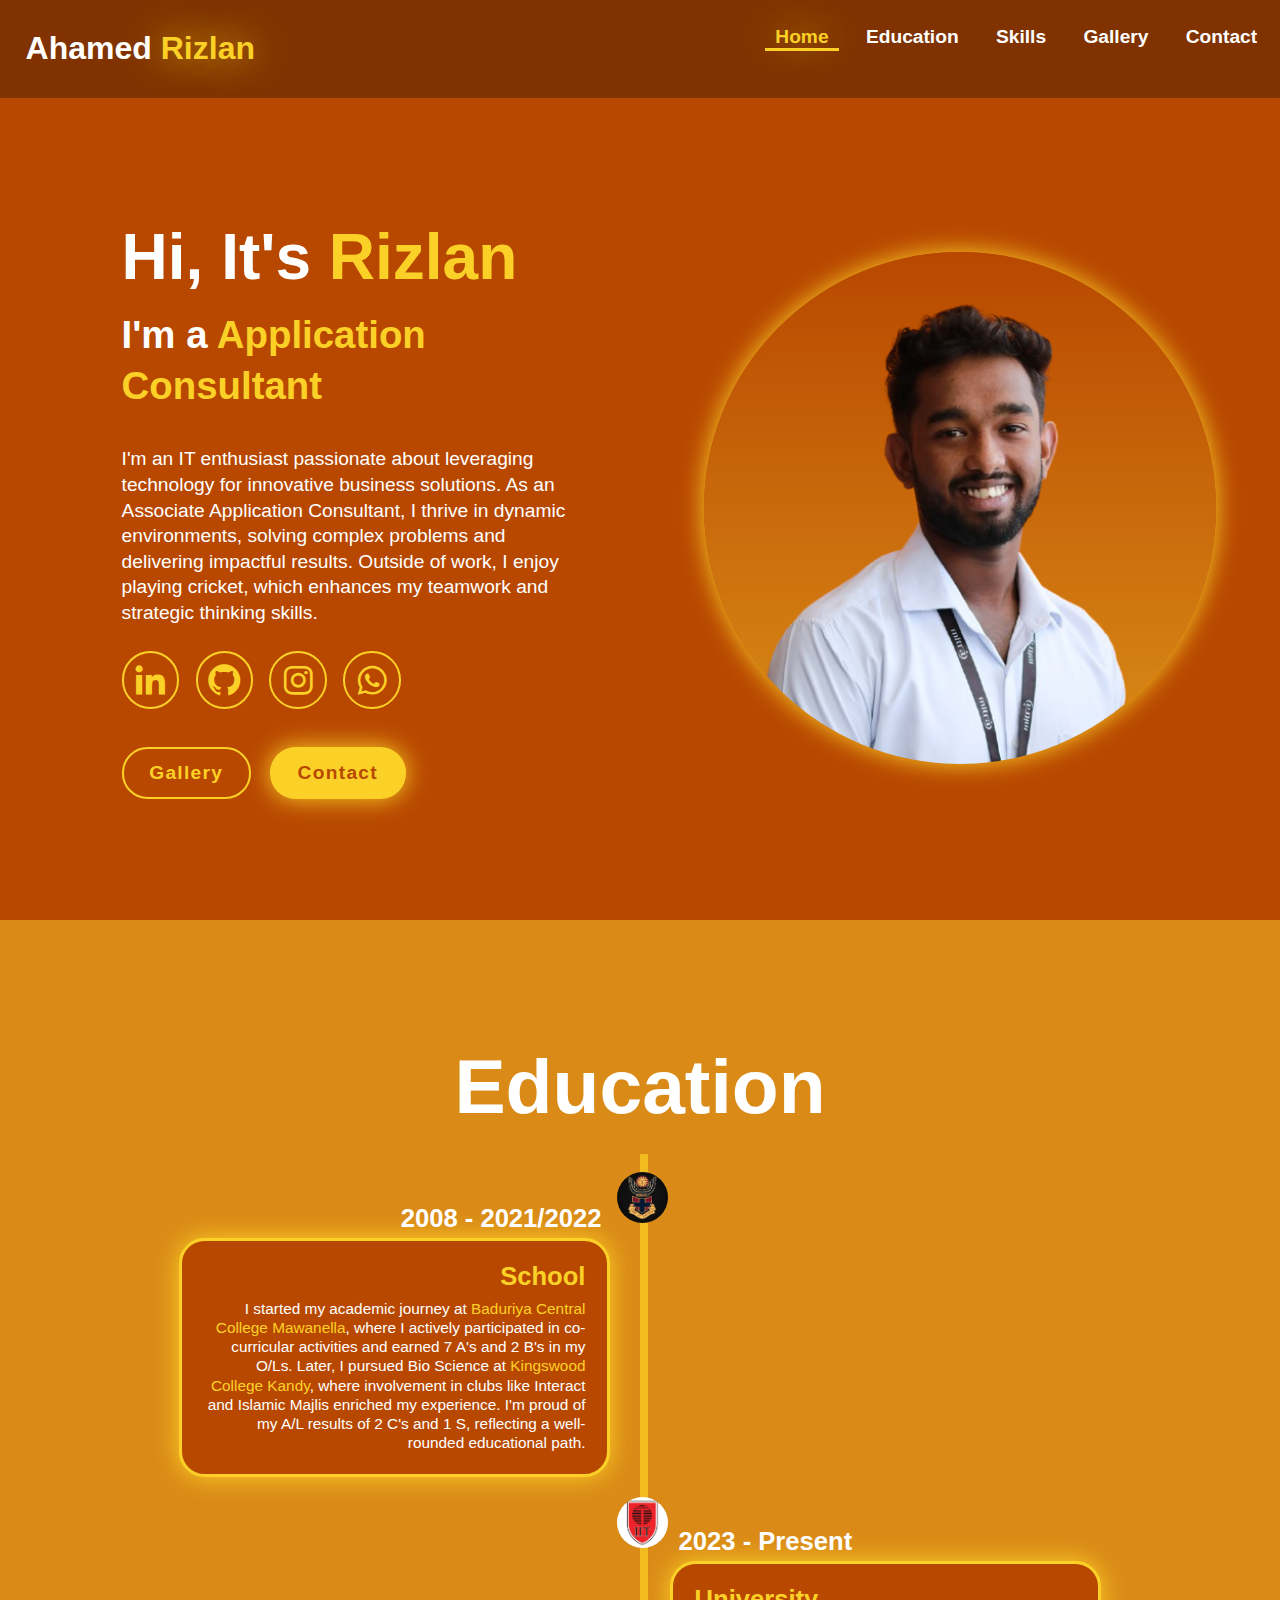
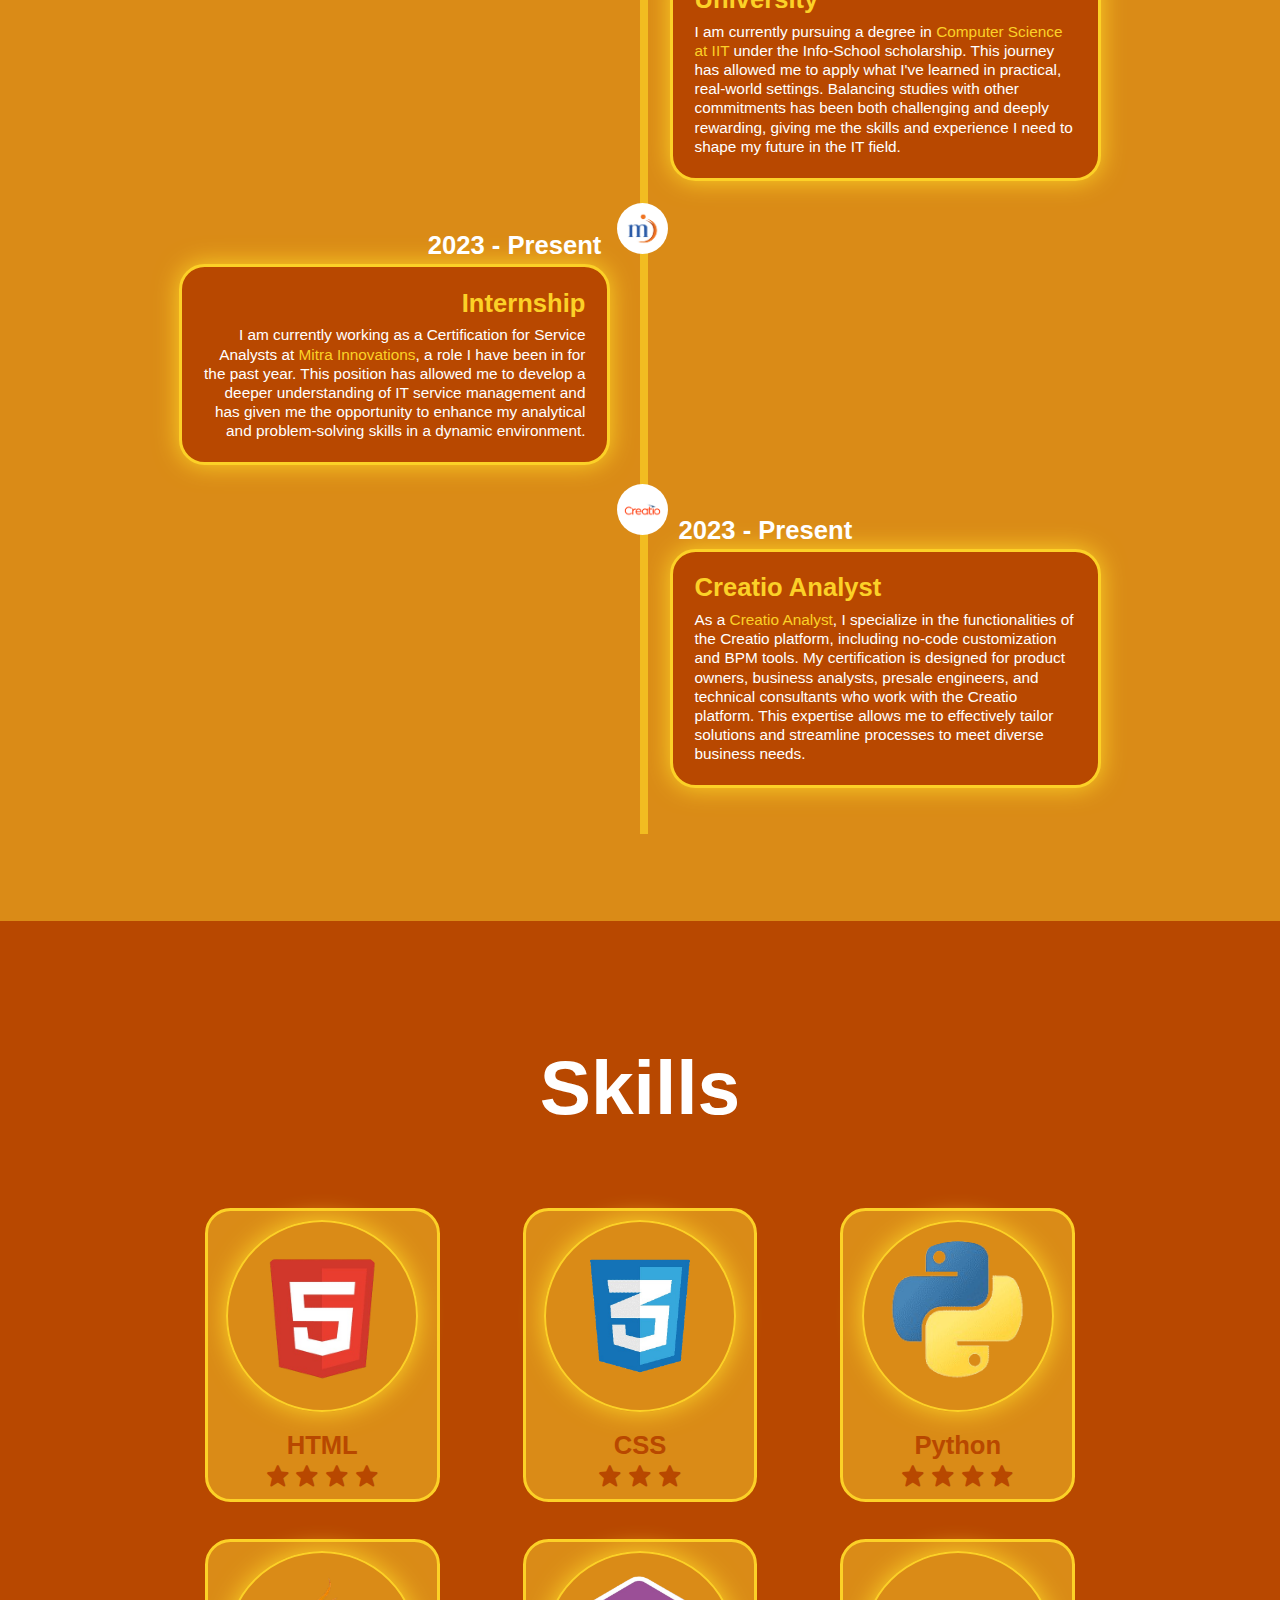
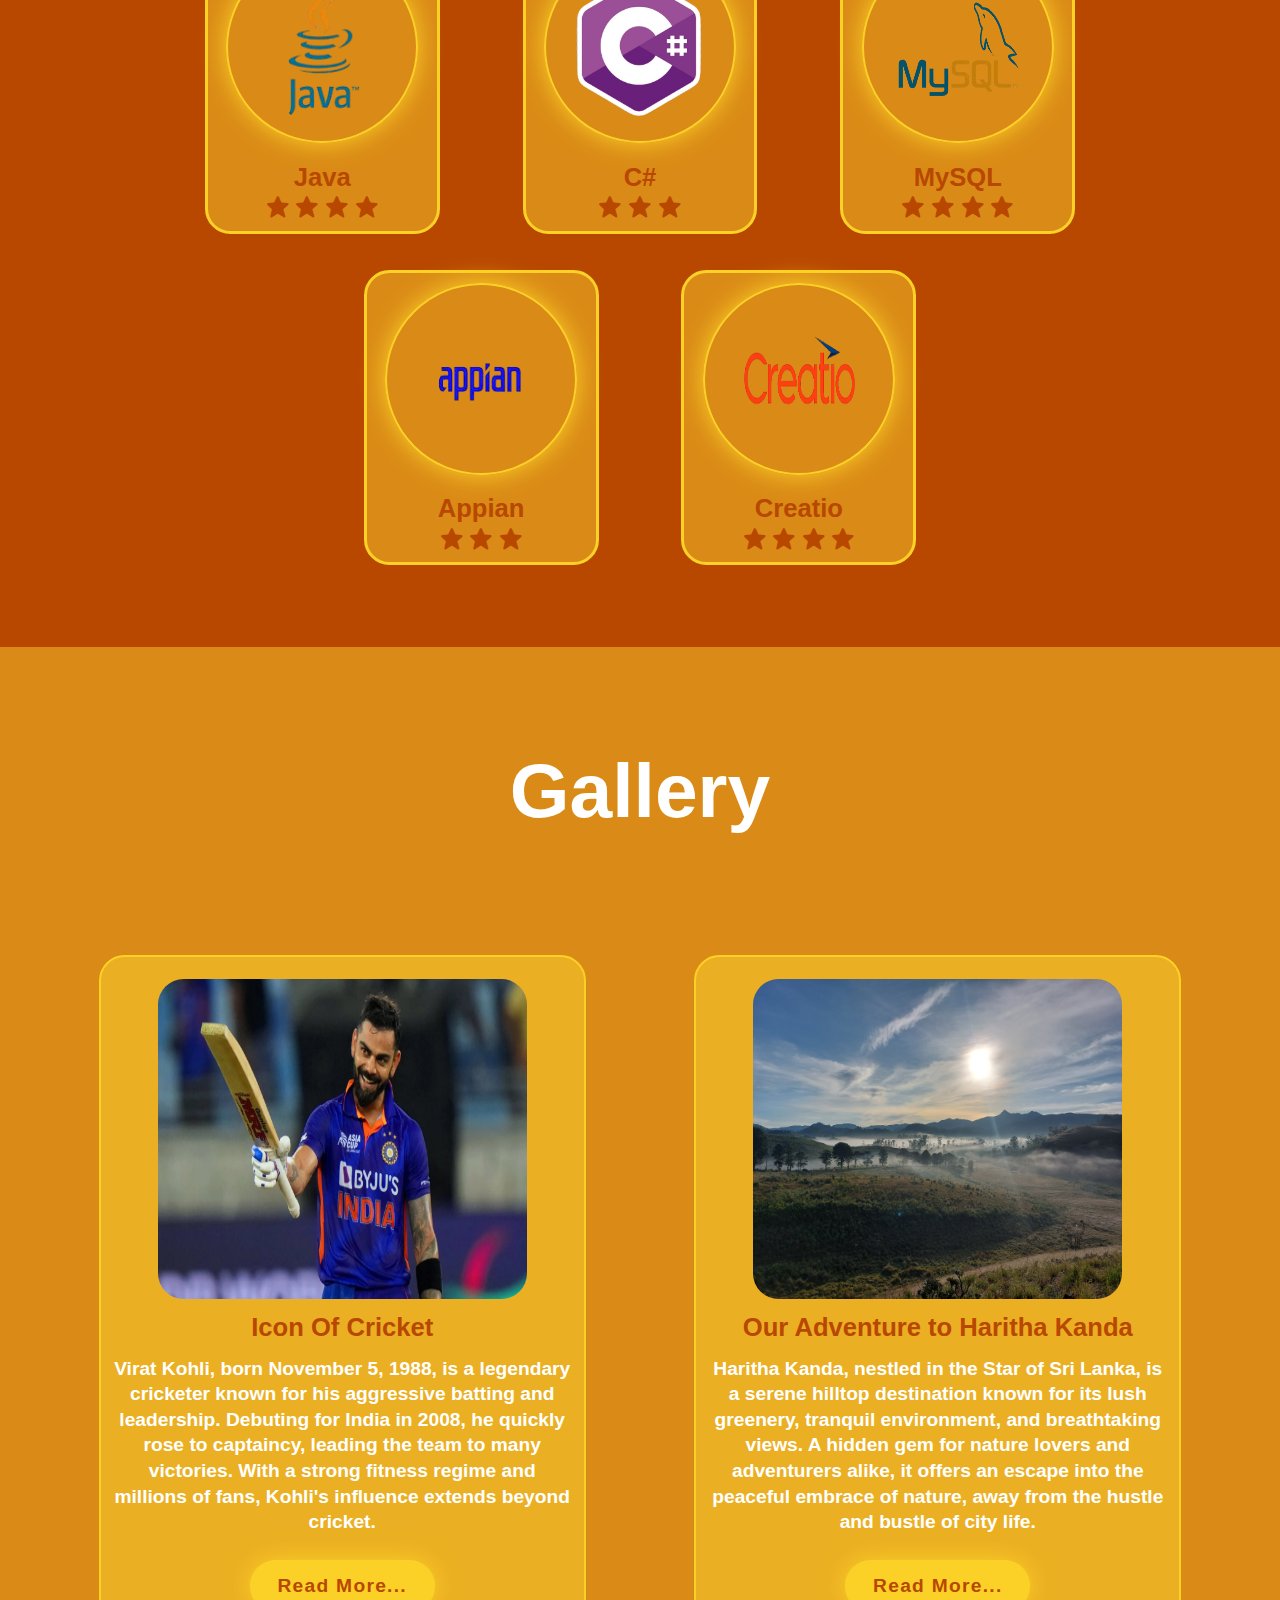
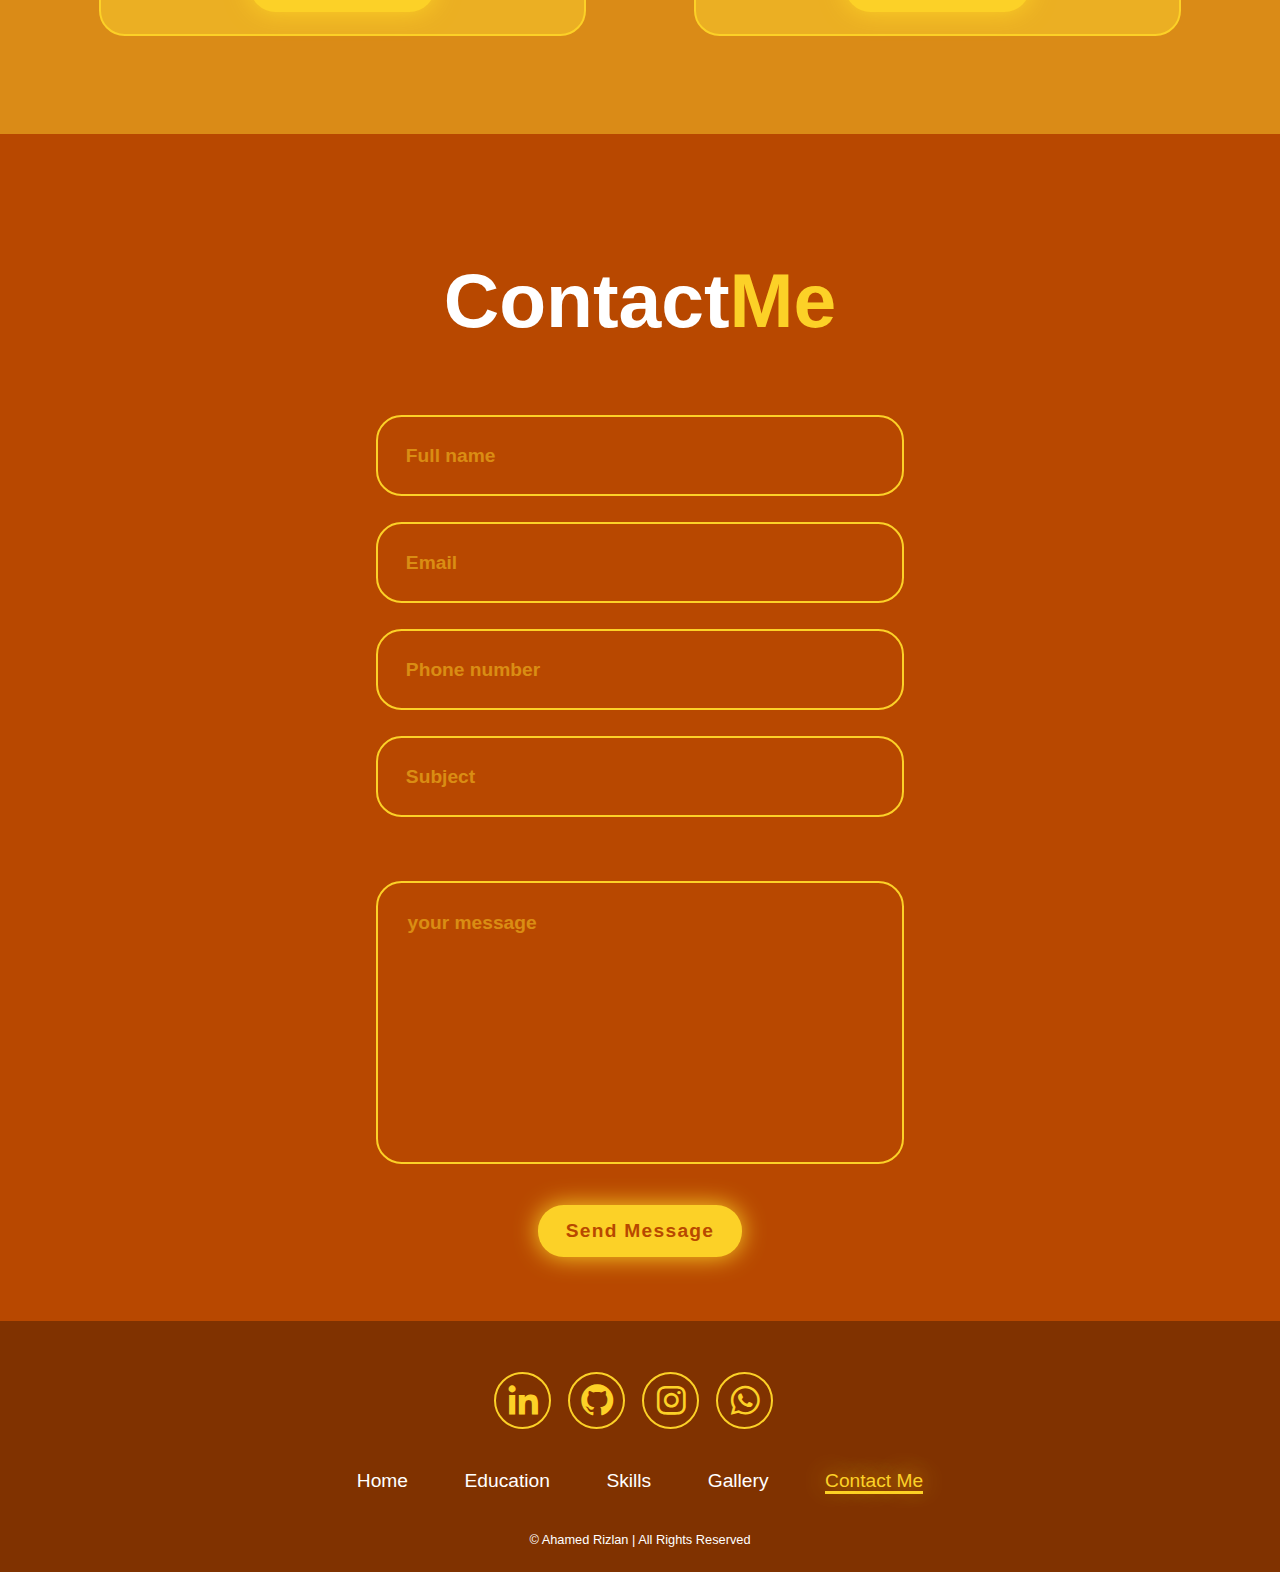
<file: index.html>
<!DOCTYPE html>
<html lang="en">
  <head>
    <meta charset="UTF-8" />
    <meta name="viewport" content="width=device-width, initial-scale=1.0" />
    <link
      href="https://unpkg.com/boxicons@2.1.4/css/boxicons.min.css"
      rel="stylesheet"
    />
    <link
      rel="stylesheet"
      href="https://fonts.googleapis.com/css2?family=Material+Symbols+Outlined:opsz,wght,FILL,GRAD@24,400,0,0&icon_names=menu"
    />
    <link rel="stylesheet" href="style.css" />
    <title>Portfolio</title>
  </head>
  <body>
    <header class="header">
      <a href="#home" class="logo">Ahamed <span>Rizlan</span></a>
      <nav class="navbar">
        <a href="#home" class="active">Home </a>
        <a href="#education">Education</a>
        <a href="#superPowers">Skills</a>
        <a href="#blogpost">Gallery</a>
        <a href="#contact">Contact</a>
      </nav>
    </header>

    <!--Section Home-->
    <section class="home" id="home">
      <div class="home-content">
        <h1>Hi, It's <span>Rizlan</span></h1>
        <h3 class="text-animation">I'm a <span></span></h3>
        <p>
          I'm an IT enthusiast passionate about leveraging technology for
          innovative business solutions. As an Associate Application Consultant,
          I thrive in dynamic environments, solving complex problems and
          delivering impactful results. Outside of work, I enjoy playing
          cricket, which enhances my teamwork and strategic thinking skills.
        </p>
        <div class="social-icons">
          <a href="https://www.linkedin.com/in/rizlan-ahamed/"
            ><i class="bx bxl-linkedin"></i
          ></a>
          <a href="https://github.com/Rizu2oo2"
            ><i class="bx bxl-github"></i
          ></a>
          <a
            href="https://www.instagram.com/ahd_rizlan/profilecard/?igsh=MWpyNGNhYmNzY3o1aA=="
            ><i class="bx bxl-instagram"></i
          ></a>
          <a href="https://wa.me/qr/YJUB2BLZQYKCH1"
            ><i class="bx bxl-whatsapp"></i
          ></a>
        </div>
        <div class="btn-group">
          <a href="#blogpost" class="btn">Gallery</a>
          <a href="#contact" class="btn">Contact</a>
        </div>
      </div>
      <div class="home-img">
        <img src="Images/Rizlan-removebg-preview.png" alt="Home Image" />
      </div>
    </section>

    <!--Section Education-->
    <section class="education" id="education">
      <h2 class="heading">Education</h2>
      <div class="timeline-items">
        <!-- Education Content 1 -->
        <div class="timeline-item">
          <div class="timeline-dot">
            <img src="Images/KCK-logo.jpg" alt="Kck logo" />
          </div>

          <div class="timeline-date">
            <time>2008</time> - <time>2021/2022</time>
          </div>
          <div class="timeline-content">
            <h2>School</h2>
            <p>
              I started my academic journey at
              <span>Baduriya Central College Mawanella</span>, where I actively
              participated in co-curricular activities and earned 7 A's and 2
              B's in my O/Ls. Later, I pursued Bio Science at
              <span>Kingswood College Kandy</span>, where involvement in clubs
              like Interact and Islamic Majlis enriched my experience. I'm proud
              of my A/L results of 2 C's and 1 S, reflecting a well-rounded
              educational path.
            </p>
          </div>
        </div>

        <!-- Education Content 2 -->
        <div class="timeline-item">
          <div class="timeline-dot">
            <img src="Images/IIT-logo.png" alt="IIT logo" />
          </div>
          <div class="timeline-date">
            <time>2023 - Present </time>
          </div>
          <div class="timeline-content">
            <h2>University</h2>
            <p>
              I am currently pursuing a degree in
              <span>Computer Science at IIT </span>under the Info-School
              scholarship. This journey has allowed me to apply what I've
              learned in practical, real-world settings. Balancing studies with
              other commitments has been both challenging and deeply rewarding,
              giving me the skills and experience I need to shape my future in
              the IT field.
            </p>
          </div>
        </div>

        <!-- Education Content 3 -->
        <div class="timeline-item">
          <div class="timeline-dot">
            <img src="Images/Mitra-Logo.png" alt="mitra logo" />
          </div>
          <div class="timeline-date">
            <time datetime="01-2022">2023 - Present</time>
          </div>
          <div class="timeline-content">
            <h2>Internship</h2>
            <p>
              I am currently working as a Certification for Service Analysts at
              <span>Mitra Innovations</span>, a role I have been in for the past
              year. This position has allowed me to develop a deeper
              understanding of IT service management and has given me the
              opportunity to enhance my analytical and problem-solving skills in
              a dynamic environment.
            </p>
          </div>
        </div>

        <!-- Education Content 4 -->
        <div class="timeline-item">
          <div class="timeline-dot">
            <img src="Images/creatio-logo.png" alt="mitra logo" />
          </div>
          <div class="timeline-date">
            <time>2023 - Present</time>
          </div>
          <div class="timeline-content">
            <h2>Creatio Analyst</h2>
            <p>
              As a <span>Creatio Analyst</span>, I specialize in the
              functionalities of the Creatio platform, including no-code
              customization and BPM tools. My certification is designed for
              product owners, business analysts, presale engineers, and
              technical consultants who work with the Creatio platform. This
              expertise allows me to effectively tailor solutions and streamline
              processes to meet diverse business needs.
            </p>
          </div>
        </div>
      </div>
    </section>

    <!--Section Skills-->
    <section class="superPowers" id="superPowers">
      <div class="superpower-container">
        <h2 class="heading">Skills</h2>
        <div class="superpower-items">
          <!-- ---- Skill 1 ------ -->
          <div class="superpower-item">
            <img src="Images/HTML.png" alt="html logo" />
            <h2>HTML</h2>
            <div class="rating">
              <i class="bx bxs-star" id="selected-Star"></i>
              <i class="bx bxs-star" id="selected-Star"></i>
              <i class="bx bxs-star" id="selected-Star"></i>
              <i class="bx bxs-star" id="selected-Star"></i>
              <i class="bx bxs-star" id="Star"></i>
            </div>
          </div>

          <!-- ---- Skill 2 ------ -->
          <div class="superpower-item">
            <img src="Images/CSS.png" alt="css logo" />
            <h2>CSS</h2>
            <div class="rating">
              <i class="bx bxs-star" id="selected-Star"></i>
              <i class="bx bxs-star" id="selected-Star"></i>
              <i class="bx bxs-star" id="selected-Star"></i>
              <i class="bx bxs-star" id="Star"></i>
              <i class="bx bxs-star" id="Star"></i>
            </div>
          </div>

          <!-- ---- Skill 3 ------ -->
          <div class="superpower-item">
            <img src="Images/python.png" alt="python logo" />
            <h2>Python</h2>
            <div class="rating">
              <i class="bx bxs-star" id="selected-Star"></i>
              <i class="bx bxs-star" id="selected-Star"></i>
              <i class="bx bxs-star" id="selected-Star"></i>
              <i class="bx bxs-star" id="selected-Star"></i>
              <i class="bx bxs-star" id="Star"></i>
            </div>
          </div>

          <!-- ---- Skill 3 ------ -->
          <div class="superpower-item">
            <img src="Images/java.png" alt="java logo" />
            <h2>Java</h2>
            <div class="rating">
              <i class="bx bxs-star" id="selected-Star"></i>
              <i class="bx bxs-star" id="selected-Star"></i>
              <i class="bx bxs-star" id="selected-Star"></i>
              <i class="bx bxs-star" id="selected-Star"></i>
              <i class="bx bxs-star" id="Star"></i>
            </div>
          </div>

          <!-- ---- Skill 4 ------ -->
          <div class="superpower-item">
            <img src="Images/C.png" alt="C#" />
            <h2>C#</h2>
            <div class="rating">
              <i class="bx bxs-star" id="selected-Star"></i>
              <i class="bx bxs-star" id="selected-Star"></i>
              <i class="bx bxs-star" id="selected-Star"></i>
              <i class="bx bxs-star" id="Star"></i>
              <i class="bx bxs-star" id="Star"></i>
            </div>
          </div>

          <!-- ---- Skill 5 ------ -->
          <div class="superpower-item">
            <img src="Images/mysql.png" alt="MySQL" />
            <h2>MySQL</h2>
            <div class="rating">
              <i class="bx bxs-star" id="selected-Star"></i>
              <i class="bx bxs-star" id="selected-Star"></i>
              <i class="bx bxs-star" id="selected-Star"></i>
              <i class="bx bxs-star" id="selected-Star"></i>
              <i class="bx bxs-star" id="Star"></i>
            </div>
          </div>

          <!-- ---- Skill 6 ------ -->
          <div class="superpower-item">
            <img src="Images/appian.png" alt="Appian" />
            <h2>Appian</h2>
            <div class="rating">
              <i class="bx bxs-star" id="selected-Star"></i>
              <i class="bx bxs-star" id="selected-Star"></i>
              <i class="bx bxs-star" id="selected-Star"></i>
              <i class="bx bxs-star" id="Star"></i>
              <i class="bx bxs-star" id="Star"></i>
            </div>
          </div>

          <!-- ---- Skill 7 ------ -->
          <div class="superpower-item">
            <img src="Images/creatio.png" alt="creatio" />
            <h2>Creatio</h2>
            <div class="rating">
              <i class="bx bxs-star" id="selected-Star"></i>
              <i class="bx bxs-star" id="selected-Star"></i>
              <i class="bx bxs-star" id="selected-Star"></i>
              <i class="bx bxs-star" id="selected-Star"></i>
              <i class="bx bxs-star" id="Star"></i>
            </div>
          </div>
        </div>
      </div>
    </section>

    <!--Section Blog-post-->
    <section class="blogpost" id="blogpost">
      <h2 class="heading">Gallery</h2>
      <div class="blogpost-items">
        <!-- -----blog post 1-------------- -->
        <div class="blogpost-item">
          <img src="Images/Virath-main.jpg" alt="Virat-Kohli image" />
          <h2>Icon Of Cricket</h2>
          <p>
            Virat Kohli, born November 5, 1988, is a legendary cricketer known
            for his aggressive batting and leadership. Debuting for India in
            2008, he quickly rose to captaincy, leading the team to many
            victories. With a strong fitness regime and millions of fans,
            Kohli's influence extends beyond cricket.
          </p>
          <a href="Virat-Kohli.html" class="btn">Read More...</a>
        </div>

        <!-- -----blog post 2-------------- -->
        <div class="blogpost-item">
          <img src="Images/haritha-kanda-5.jpg" alt="" />
          <h2>Our Adventure to Haritha Kanda</h2>
          <p>
            Haritha Kanda, nestled in the Star of Sri Lanka, is a serene hilltop
            destination known for its lush greenery, tranquil environment, and
            breathtaking views. A hidden gem for nature lovers and adventurers
            alike, it offers an escape into the peaceful embrace of nature, away
            from the hustle and bustle of city life.
          </p>
          <a href="Haritha-Kanda.html" class="btn">Read More...</a>
        </div>
      </div>
    </section>

    <!--Section Contact Me-->
    <section class="contact" id="contact">
      <h2 class="heading">Contact<span>Me</span></h2>
      <form
        action="mailto:rizlan.20223256@iit.ac.lk"
        method="post"
        enctype="text/plain"
      >
        <div class="input-group">
          <div class="input-box">
            <input type="text" placeholder="Full name" name="Name" required />
            <input type="email" placeholder="Email" name="Email" required />
          </div>
          <div class="input-box">
            <input type="tel" placeholder="Phone number" name="Number" />
            <input type="text" placeholder="Subject" name="Subject" required />
          </div>
        </div>
        <div class="input-group-2">
          <textarea
            cols="30"
            rows="10"
            placeholder="your message"
            name="Message"
            required
          ></textarea>
          <input type="submit" value="Send Message" class="btn" />
        </div>
      </form>
    </section>
    <!--Section Footer-->
    <footer class="footer">
      <div class="social-icons">
        <a href="https://www.linkedin.com/in/rizlan-ahamed/"
          ><i class="bx bxl-linkedin"></i
        ></a>
        <a href="https://github.com/Rizu2oo2"><i class="bx bxl-github"></i></a>
        <a
          href="https://www.instagram.com/ahd_rizlan/profilecard/?igsh=MWpyNGNhYmNzY3o1aA=="
          ><i class="bx bxl-instagram"></i
        ></a>
        <a href="https://wa.me/qr/YJUB2BLZQYKCH1"
          ><i class="bx bxl-whatsapp"></i
        ></a>
      </div>
      <ul class="list">
        <li>
          <a href="#home">Home </a>
        </li>
        <li>
          <a href="#education">Education </a>
        </li>
        <li>
          <a href="#superPowers">Skills </a>
        </li>
        <li>
          <a href="#blogpost">Gallery</a>
        </li>
        <li>
          <a href="#contact" class="active"> Contact Me </a>
        </li>
      </ul>
      <p class="copyrights">&copy; Ahamed Rizlan | All Rights Reserved</p>
    </footer>
  </body>
</html>
</file>
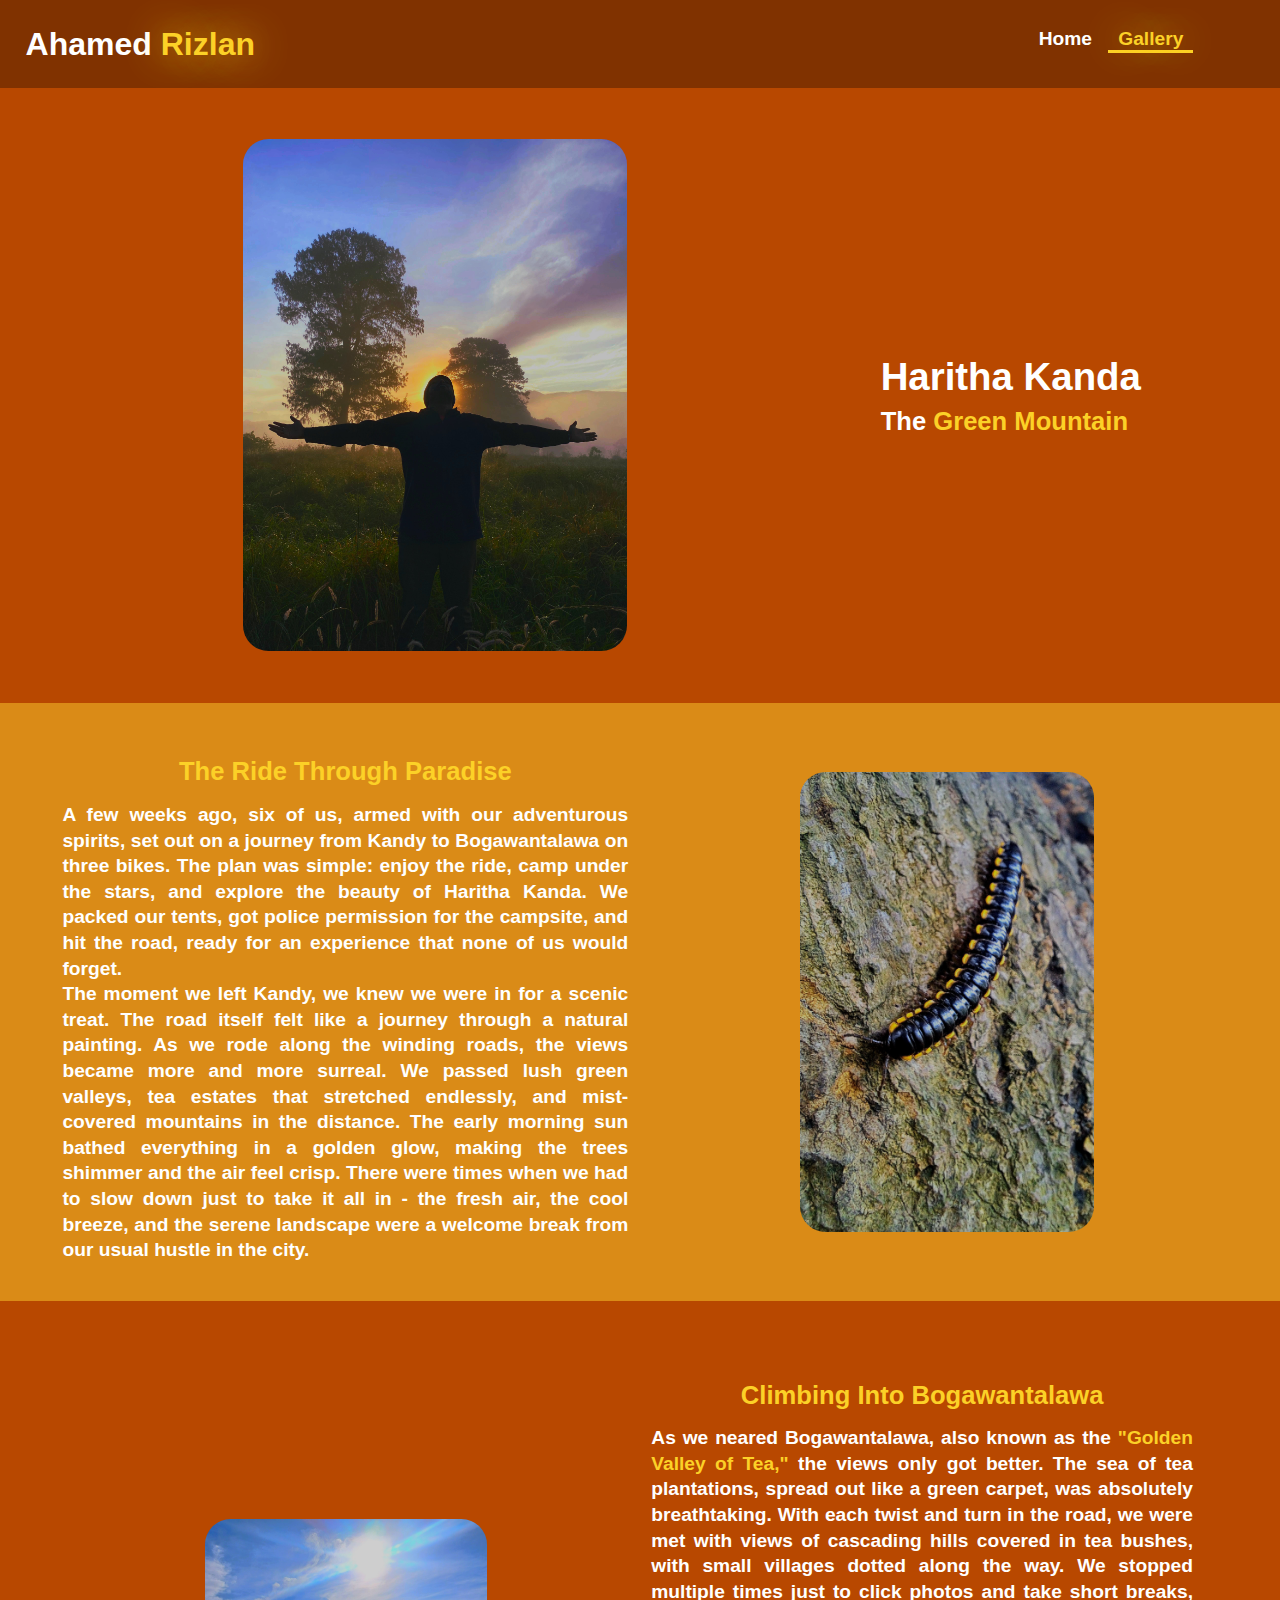
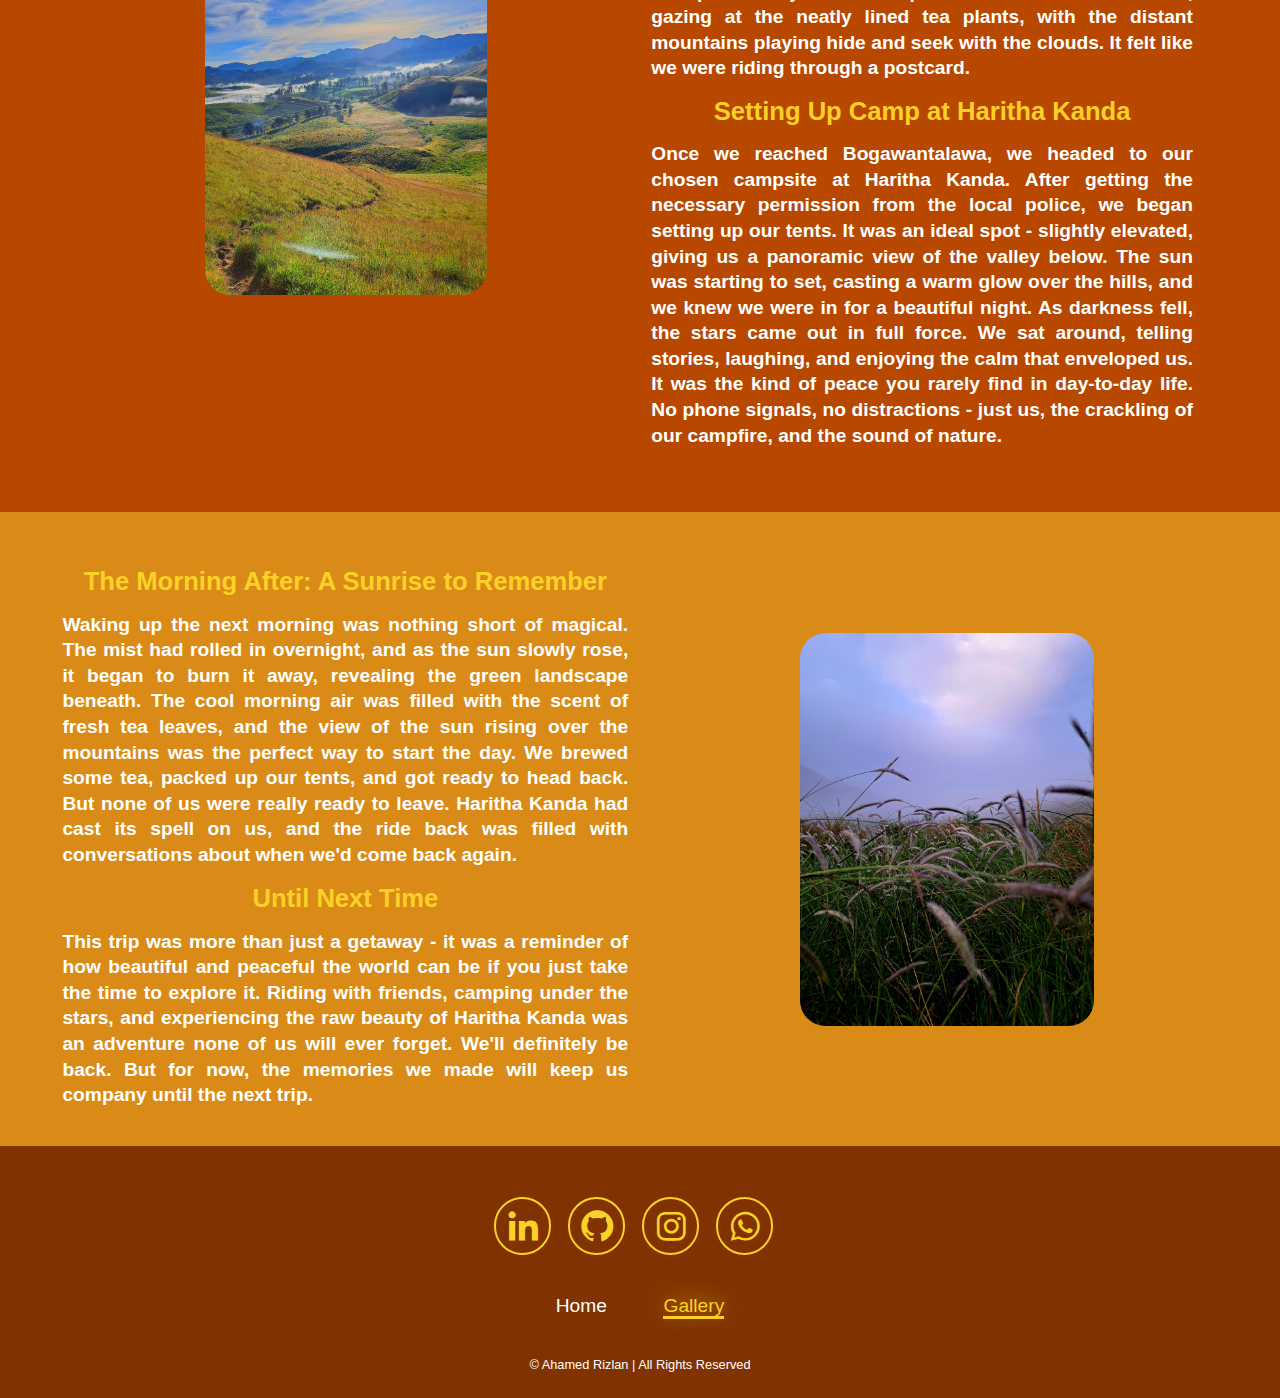
<file: Haritha-Kanda.html>
<!DOCTYPE html>
<html lang="en">
  <head>
    <meta charset="UTF-8" />
    <meta name="viewport" content="width=device-width, initial-scale=1.0" />
    <link
      href="https://unpkg.com/boxicons@2.1.4/css/boxicons.min.css"
      rel="stylesheet"
    />
    <link
      rel="stylesheet"
      href="https://fonts.googleapis.com/css2?family=Material+Symbols+Outlined:opsz,wght,FILL,GRAD@24,400,0,0&icon_names=menu"
    />
    <link rel="stylesheet" href="style.css" />
    <title>Haritha-Kanda</title>
  </head>
  <body>
    <header class="header">
      <a href="index.html" class="logo">Ahamed <span>Rizlan</span></a>
      <nav class="navbar">
        <a href="index.html">Home</a>
        <a href="#blogpost" class="active">Gallery</a>
      </nav>
    </header>
    <section class="main-intro">
      <figure>
        <img src="Images/haritha-kanda-1.jpg" alt="Main-Image" />
      </figure>
      <section class="headline">
        <h1>Haritha Kanda</h1>
        <h2>The <span>Green Mountain</span></h2>
      </section>
    </section>
    <section class="blog-content">
      <figure>
        <img src="Images/haritha-kanda-2.jpg" alt="Insect" />
      </figure>
      <article>
        <h2>The Ride Through Paradise</h2>
        <p>
          A few weeks ago, six of us, armed with our adventurous spirits, set
          out on a journey from Kandy to Bogawantalawa on three bikes. The plan
          was simple: enjoy the ride, camp under the stars, and explore the
          beauty of Haritha Kanda. We packed our tents, got police permission
          for the campsite, and hit the road, ready for an experience that none
          of us would forget.
        </p>
        <p>
          The moment we left Kandy, we knew we were in for a scenic treat. The
          road itself felt like a journey through a natural painting. As we rode
          along the winding roads, the views became more and more surreal. We
          passed lush green valleys, tea estates that stretched endlessly, and
          mist-covered mountains in the distance. The early morning sun bathed
          everything in a golden glow, making the trees shimmer and the air feel
          crisp. There were times when we had to slow down just to take it all
          in - the fresh air, the cool breeze, and the serene landscape were a
          welcome break from our usual hustle in the city.
        </p>
      </article>
    </section>
    <section class="blog-content">
      <figure>
        <img src="Images/haritha-kanda-3.jpg" alt="Haritha View" />
      </figure>
      <article>
        <h2>Climbing Into Bogawantalawa</h2>
        <p>
          As we neared Bogawantalawa, also known as the
          <mark>"Golden Valley of Tea,"</mark>
          the views only got better. The sea of tea plantations, spread out like
          a green carpet, was absolutely breathtaking. With each twist and turn
          in the road, we were met with views of cascading hills covered in tea
          bushes, with small villages dotted along the way. We stopped multiple
          times just to click photos and take short breaks, gazing at the neatly
          lined tea plants, with the distant mountains playing hide and seek
          with the clouds. It felt like we were riding through a postcard.
        </p>
        <h2>Setting Up Camp at Haritha Kanda</h2>
        <p>
          Once we reached Bogawantalawa, we headed to our chosen campsite at
          Haritha Kanda. After getting the necessary permission from the local
          police, we began setting up our tents. It was an ideal spot - slightly
          elevated, giving us a panoramic view of the valley below. The sun was
          starting to set, casting a warm glow over the hills, and we knew we
          were in for a beautiful night. As darkness fell, the stars came out in
          full force. We sat around, telling stories, laughing, and enjoying the
          calm that enveloped us. It was the kind of peace you rarely find in
          day-to-day life. No phone signals, no distractions - just us, the
          crackling of our campfire, and the sound of nature.
        </p>
      </article>
    </section>
    <section class="blog-content">
      <figure>
        <img src="Images/haritha-kanda-4.jpg" alt="Pic of mine" />
      </figure>
      <article>
        <h2>The Morning After: A Sunrise to Remember</h2>
        <p>
          Waking up the next morning was nothing short of magical. The mist had
          rolled in overnight, and as the sun slowly rose, it began to burn it
          away, revealing the green landscape beneath. The cool morning air was
          filled with the scent of fresh tea leaves, and the view of the sun
          rising over the mountains was the perfect way to start the day. We
          brewed some tea, packed up our tents, and got ready to head back. But
          none of us were really ready to leave. Haritha Kanda had cast its
          spell on us, and the ride back was filled with conversations about
          when we'd come back again.
        </p>
        <h2>Until Next Time</h2>
        <p>
          This trip was more than just a getaway - it was a reminder of how
          beautiful and peaceful the world can be if you just take the time to
          explore it. Riding with friends, camping under the stars, and
          experiencing the raw beauty of Haritha Kanda was an adventure none of
          us will ever forget. We'll definitely be back. But for now, the
          memories we made will keep us company until the next trip.
        </p>
      </article>
    </section>

    <footer class="footer">
      <div class="social-icons">
        <a href="https://www.linkedin.com/in/rizlan-ahamed/"
          ><i class="bx bxl-linkedin"></i
        ></a>
        <a href="https://github.com/Rizu2oo2"><i class="bx bxl-github"></i></a>
        <a
          href="https://www.instagram.com/ahd_rizlan/profilecard/?igsh=MWpyNGNhYmNzY3o1aA=="
          ><i class="bx bxl-instagram"></i
        ></a>
        <a href="https://wa.me/qr/YJUB2BLZQYKCH1"
          ><i class="bx bxl-whatsapp"></i
        ></a>
      </div>
      <ul class="list">
        <li>
          <a href="index.html">Home</a>
        </li>
        <li>
          <a href="#blogpost" class="active">Gallery</a>
        </li>
      </ul>
      <p class="copyrights">&copy; Ahamed Rizlan | All Rights Reserved</p>
    </footer>
  </body>
</html>
</file>
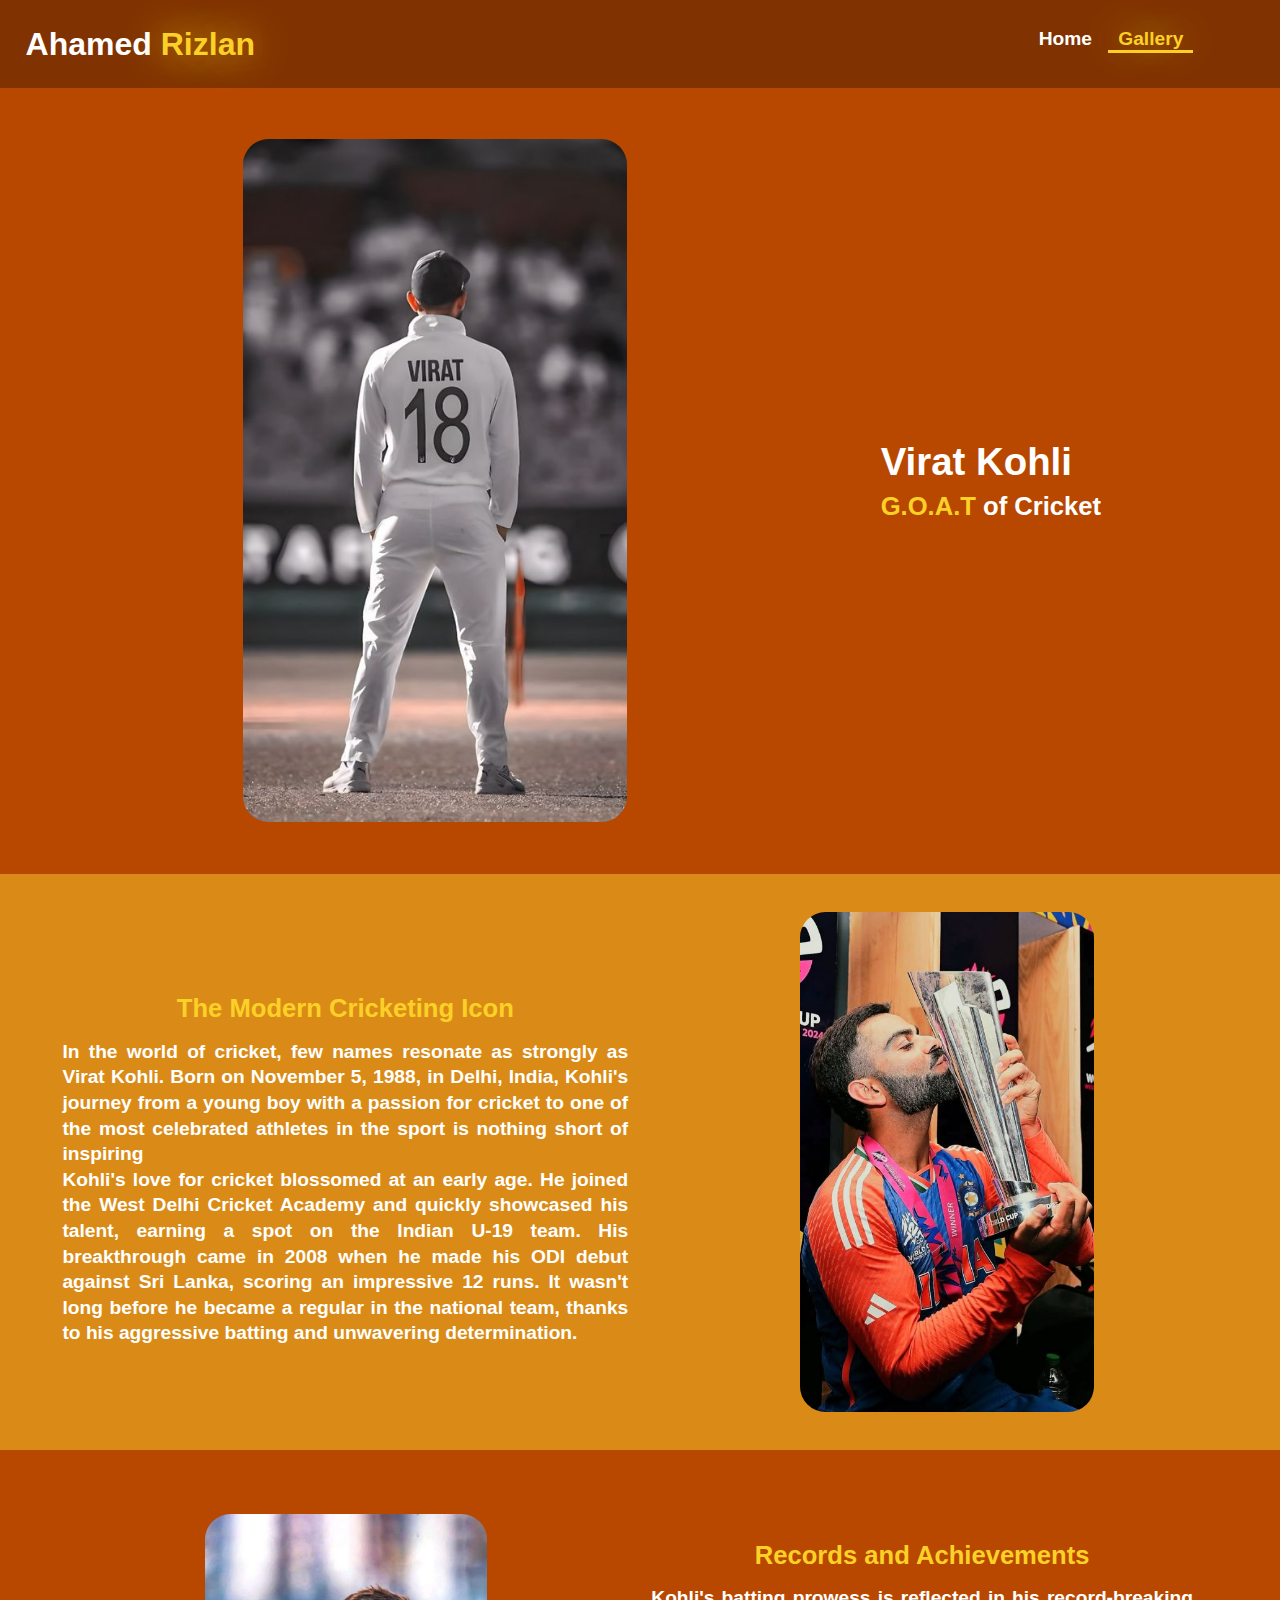
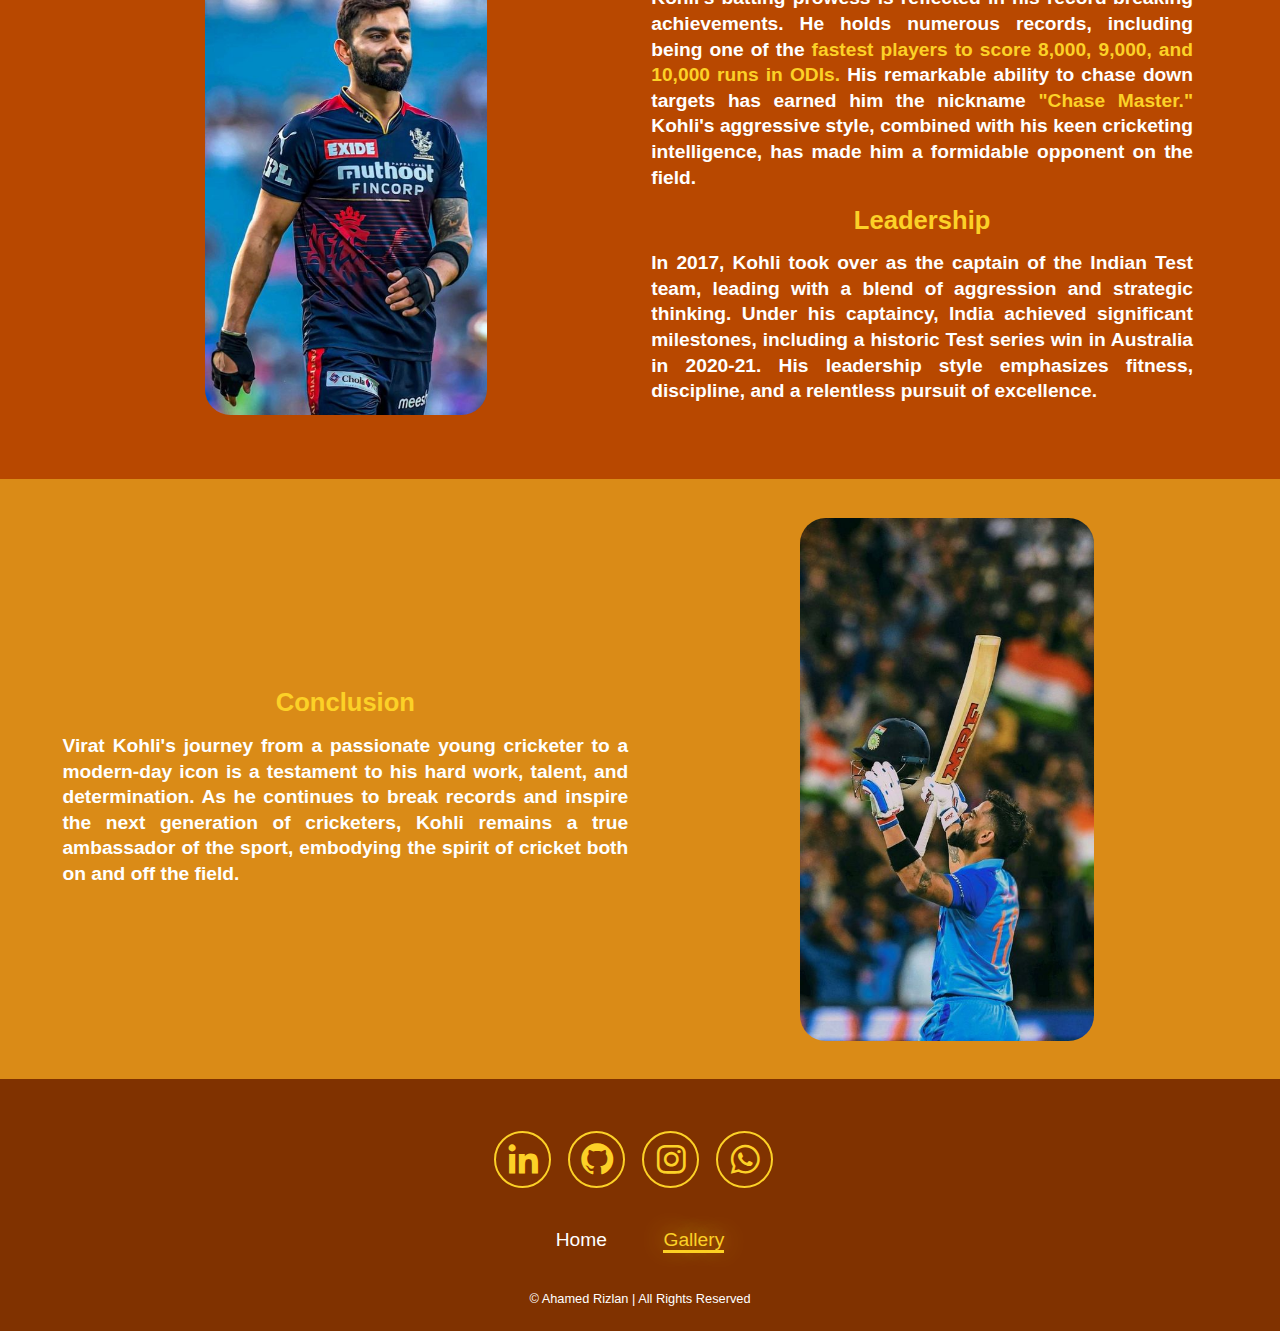
<file: Virat-Kohli.html>
<!DOCTYPE html>
<html lang="en">
  <head>
    <meta charset="UTF-8" />
    <meta name="viewport" content="width=device-width, initial-scale=1.0" />
    <link
      href="https://unpkg.com/boxicons@2.1.4/css/boxicons.min.css"
      rel="stylesheet"
    />
    <link
      rel="stylesheet"
      href="https://fonts.googleapis.com/css2?family=Material+Symbols+Outlined:opsz,wght,FILL,GRAD@24,400,0,0&icon_names=menu"
    />
    <link rel="stylesheet" href="style.css" />
    <title>Virat-Kohli</title>
  </head>
  <body>
    <header class="header">
      <a href="index.html" class="logo">Ahamed <span>Rizlan</span></a>
      <nav class="navbar">
        <a href="index.html">Home</a>
        <a href="#blogpost" class="active">Gallery</a>
      </nav>
    </header>
    <section class="main-intro">
      <figure>
        <img src="Images/vk-captain.jpg" alt="Main-Image" />
      </figure>
      <section class="headline">
        <h1>Virat Kohli</h1>
        <h2><span>G.O.A.T </span>of Cricket</h2>
      </section>
    </section>
    <section class="blog-content">
      <figure>
        <figure>
          <img src="Images/Vk-teenage.jpg" alt="Teenage Kohli" />
        </figure>
      </figure>
      <article>
        <h2>The Modern Cricketing Icon</h2>
        <p>
          In the world of cricket, few names resonate as strongly as Virat
          Kohli. Born on<time datetime="1988-11-5"> November 5, 1988</time>, in
          Delhi, India, Kohli's journey from a young boy with a passion for
          cricket to one of the most celebrated athletes in the sport is nothing
          short of inspiring
        </p>
        <p>
          Kohli's love for cricket blossomed at an early age. He joined the West
          Delhi Cricket Academy and quickly showcased his talent, earning a spot
          on the Indian U-19 team. His breakthrough came in
          <time> 2008</time> when he made his ODI debut against Sri Lanka,
          scoring an impressive 12 runs. It wasn't long before he became a
          regular in the national team, thanks to his aggressive batting and
          unwavering determination.
        </p>
      </article>
    </section>
    <section class="blog-content">
      <figure>
        <figure>
          <img src="Images/vk-in-RCB.jpeg" alt="Virat in RCB" />
        </figure>
      </figure>
      <article>
        <h2>Records and Achievements</h2>
        <p>
          Kohli's batting prowess is reflected in his record-breaking
          achievements. He holds numerous records, including being one of the
          <mark>
            fastest players to score 8,000, 9,000, and 10,000 runs in
            ODIs.</mark
          >
          His remarkable ability to chase down targets has earned him the
          nickname <mark>"Chase Master."</mark> Kohli's aggressive style,
          combined with his keen cricketing intelligence, has made him a
          formidable opponent on the field.
        </p>
        <h2>Leadership</h2>
        <p>
          In 2017, Kohli took over as the captain of the Indian Test team,
          leading with a blend of aggression and strategic thinking. Under his
          captaincy, India achieved significant milestones, including a historic
          Test series win in Australia in 2020-21. His leadership style
          emphasizes fitness, discipline, and a relentless pursuit of
          excellence.
        </p>
      </article>
    </section>
    <section class="blog-content">
      <figure>
        <figure>
          <img src="Images/vk-india.jpg" alt="Virath in Indian Jersy" />
        </figure>
      </figure>
      <article>
        <h2>Conclusion</h2>
        <p>
          Virat Kohli's journey from a passionate young cricketer to a
          modern-day icon is a testament to his hard work, talent, and
          determination. As he continues to break records and inspire the next
          generation of cricketers, Kohli remains a true ambassador of the
          sport, embodying the spirit of cricket both on and off the field.
        </p>
      </article>
    </section>

    <footer class="footer">
      <div class="social-icons">
        <a href="https://www.linkedin.com/in/rizlan-ahamed/"
          ><i class="bx bxl-linkedin"></i
        ></a>
        <a href="https://github.com/Rizu2oo2"><i class="bx bxl-github"></i></a>
        <a
          href="https://www.instagram.com/ahd_rizlan/profilecard/?igsh=MWpyNGNhYmNzY3o1aA=="
          ><i class="bx bxl-instagram"></i
        ></a>
        <a href="https://wa.me/qr/YJUB2BLZQYKCH1"
          ><i class="bx bxl-whatsapp"></i
        ></a>
      </div>
      <ul class="list">
        <li>
          <a href="index.html">Home</a>
        </li>
        <li>
          <a href="#blogpost" class="active">Gallery</a>
        </li>
      </ul>
      <p class="copyrights">&copy; Ahamed Rizlan | All Rights Reserved</p>
    </footer>
  </body>
</html>
</file>
<file: style.css>
/* removing preset or default styles */
* {
  margin: 0%;
  padding: 0%;
  box-sizing: border-box;
  text-decoration: none;
  border: none;
  outline: none;
  font-family: "poppins", sans-serif;
}

/* Pre Assaiging colors */
:root {
  --bg-color: #b84800;
  --second-bg-color: #ffd63179;
  --text-color: white;
  --main-color: #fcd127;
}

/* ---------common css----------------- */
html {
  font-size: 80%;
  width: 100vw;
  overflow-x: hidden;
}
body {
  background-color: var(--bg-color);
  color: var(--text-color);
}
span {
  color: var(--main-color);
}
section {
  margin: 2%;
  padding: 3%;
}
.heading {
  font-size: 6rem;
  text-align: center;
  margin: 5% 0;
}
/* scroll bar */
::-webkit-scrollbar {
  width: 5px;
}
::-webkit-scrollbar-track {
  background-color: var(--bg-color);
  height: 80%;
}
::-webkit-scrollbar-thumb {
  background-color: var(--main-color);
  box-shadow: 0 0 10px var(--bg-color) inset;
  border-radius: 20%;
}
::-webkit-scrollbar-thumb:hover {
  box-shadow: 0 0 10px var(--main-color);
}
/* make header nonsticky since we vant use js */
/* -------header and navbar---------------- */
.header {
  display: flex;
  flex-direction: row;
  background: rgba(0, 0, 0, 0.3);
  align-content: center;
  justify-content: space-between;
  align-items: center;
  position: relative;
  width: 100vw;
  padding: 2%;
}
.navbar {
  display: flex;
  margin: 0 6%;
  padding: 0, 2%;
}
.navbar a {
  font-size: 1.5rem;
  color: var(--text-color);
  margin: 0 0 5% 4%;
  padding: 0 10px;
  font-weight: 700;
  transition: 0.3 ease-in-out;
}
.navbar a.active {
  color: var(--main-color);
  border-bottom: 3px solid var(--main-color);
  text-shadow: 0 0 3rem var(--main-color);
}

.navbar a:hover {
  color: var(--main-color);
  text-shadow: 0 0 3rem var(--main-color);
  transform: scale(1.05);
}
.logo {
  font-size: 2.5rem;
  color: var(--text-color);
  font-weight: 800;
  cursor: pointer;
  transition: 0.3s ease-in-out;
}
.logo:hover {
  transform: scale(1.1);
}
.logo span {
  text-shadow: 0 0 3rem var(--main-color);
}
/* 
-----------------main Intro Page---------------- */

.home {
  display: flex;
  align-items: center;
  gap: 5%;
}
.home-content {
  display: flex;
  flex-direction: column;
  align-items: flex-start;
  text-align: left;
  margin: 5%;
  width: 100%;
}
.home-content h1 {
  font-size: 5rem;
  font-weight: 800;
  line-height: 6rem;
}
.home-content h3 {
  font-size: 3rem;
  line-height: 4rem;
  font-weight: 900;
  margin: 1rem 0 2rem 0;
}
.home-img {
  border-radius: 50%;
  width: 100%;
}

.home-img img {
  position: relative;
  width: 100%;
  border-radius: 50%;
  top: 5%;
  width: 40rem;
  box-shadow: 0 0 25px var(--main-color);
  cursor: pointer;
  transition: 0.9s ease-in-out;
  background: linear-gradient(
    to bottom,
    var(--bg-color),
    var(--second-bg-color)
  );
}
.home-img :hover {
  transform: scale(1.05);
  border: none;
  box-shadow: 0 0 75px var(--main-color);
}
.home-content p {
  margin-top: 2%;
  font-size: 1.5rem;
  font-weight: 500;
  line-height: 2rem;
}
.social-icons a {
  display: inline-flex;
  justify-content: center;
  align-items: center;
  height: 4.5rem;
  width: 4.5rem;
  background: transparent;
  font-size: 3rem;
  border-radius: 50%;
  border: 2px solid var(--main-color);
  color: var(--main-color);
  margin: 2rem 1rem 3rem 0;
  transition: 0.3s ease-in-out;
}
.social-icons a:hover {
  color: var(--text-color);
  transform: scale(1.05) translateY(-1rem);
  background-color: var(--main-color);
  box-shadow: 0 0 25px var(--main-color);
}
.btn-group {
  display: flex;
  align-items: center;
  gap: 1.5rem;
}

.btn {
  display: inline-block;
  padding: 1rem 2rem;
  font-size: 1.5rem;
  border-radius: 2rem;
  font-weight: 700;
  letter-spacing: 0.1rem;
  border: 2px solid transparent;
  transition: 0.4s ease-in-out;
  cursor: pointer;
  color: var(--bg-color);
  background: var(--main-color);
  box-shadow: 0 0 25px var(--main-color);
}
.btn:hover {
  transform: scale(1.05);
  box-shadow: 0 0 50px var(--main-color);
}
.btn-group :nth-last-of-type(2) {
  background-color: var(--bg-color);
  color: var(--main-color);
  border: 2px solid var(--main-color);
  box-shadow: 0 0 25px var(--bg-color);
}
.btn-group :nth-last-of-type(2):hover {
  box-shadow: var(--main-color);
  background-color: var(--main-color);
  color: var(--bg-color);
}
/* ----------------------text animation related css------------- */
.text-animation {
  font-size: 4rem;
  font-weight: 600;
  line-height: 5rem;
}
.text-animation span {
  position: relative;
}
.text-animation span::before {
  animation: words 5s infinite;
  content: "Application Consultant";
}

@keyframes words {
  0%,
  20% {
    content: "Web Developer";
  }
  21%,
  40% {
    content: "Mobile Photographer";
  }
  41%,
  60% {
    content: "Full-Stack Developer";
  }
  61%,
  80% {
    content: "Creatio Developer";
  }
}

/* ----------------------education page related Css--------------- */

.education {
  background-color: var(--second-bg-color);
  margin: 0%;
  padding: 5%;
  align-items: center;
  justify-items: center;
}

.education h2 {
  margin-bottom: 2%;
}
.timeline-items {
  display: flex;
  flex-wrap: wrap;
  position: relative;
  max-width: 80%;
  margin: 2%;
}
.timeline-items::before {
  content: "";
  position: absolute;
  background-color: var(--main-color);
  width: 8px;
  height: 100%;
  left: calc(50%);
  opacity: 0.7;
}

.timeline-item {
  position: relative;
  margin-top: 5%;
  width: 100%;
}
.timeline-item:last-child {
  margin-bottom: 5%;
}
.timeline-item:nth-child(odd) {
  padding-right: calc(50% + 30px);
  text-align: right;
}
.timeline-item:nth-child(even) {
  padding-left: calc(50% + 30px);
  text-align: left;
}
.timeline-dot img {
  position: absolute;
  left: calc(50% - 23px);
  width: 4rem;
  height: 4rem;
  border-radius: 50%;
  top: -10%;
  transition: 0.4s ease-in-out;
}
.timeline-dot img:hover {
  box-shadow: 0 0 25px var(--main-color);
  transform: scale(1.3);
}
.timeline-date {
  font-size: 2rem;
  font-weight: 700;
  color: var(--text-color);
  margin: 1% 2%;
}
.timeline-content {
  background-color: var(--bg-color);
  border: 3px solid var(--main-color);
  padding: 5%;
  border-radius: 2rem;
  box-shadow: 0 0 25px var(--main-color);
  transition: 0.3s ease-in-out;
  cursor: pointer;
}
.timeline-content:hover {
  transform: scale(1.05);
}
.timeline-content > h2 {
  font-size: 2rem;
  font-weight: 700;
  color: var(--main-color);
  margin: 0 0 2%;
}
.timeline-content > P {
  color: var(--text-color);
  font-size: 1.2rem;
  line-height: 1.5rem;
  font-weight: 500;
}

/* -------------------------Skills ------------------- */

.superpower-items {
  display: flex;
  flex-wrap: wrap;
  gap: 5%;
  padding: 0 10%;
  justify-content: center;
  align-items: center;
}
.superpower-container img {
  height: 15rem;
  width: 15rem;
  border-radius: 50%;
  border: 2px solid var(--main-color);
  box-shadow: 0 0 25px var(--main-color);
  padding: 10%;
}
.superpower-item {
  display: flex;
  flex-direction: column;
  text-align: center;
  align-items: center;
  justify-content: center;
  margin: 2%;
  background-color: var(--second-bg-color);
  border: 3px solid var(--main-color);
  color: var(--bg-color);
  transition: 0.4s ease-in-out;
  border-radius: 2rem;
  padding: 1% 2%;
  cursor: pointer;
}
.superpower-item:hover {
  transform: scale(1.05);
  box-shadow: 0 0 25px var(--main-color);
}
.superpower-item h2 {
  font-size: 2rem;
  margin-top: 10%;
  margin-bottom: 2%;
}
.rating > #selected-Star {
  color: var(--bg-color);
  font-size: 2rem;
}

.rating > #Star {
  display: none;
}

/* ----------------------------blogPost Page ---------------- */

.blogpost {
  background-color: var(--second-bg-color);
  margin: 0%;
}

.blogpost-items {
  display: flex;
  gap: 10%;
  padding: 5%;
  justify-content: center;
  align-items: center;
}
.blogpost-item {
  display: flex;
  flex-wrap: wrap;
  flex-direction: column;
  align-items: center;
  text-align: center;
  border-radius: 2rem;
  border: 2px solid var(--main-color);
  background-color: var(--second-bg-color);
  padding: 2% 1%;
  width: 50%;
}
.blogpost-item:hover {
  box-shadow: 0 0 25px var(--main-color);
}
.blogpost img {
  width: 80%;
  height: 25rem;
  border-radius: 2rem;
}
.blogpost-item h2 {
  margin: 2% 0;
  font-size: 2rem;
  line-height: 3rem;
  color: var(--bg-color);
}
.blogpost-item p {
  margin-bottom: 2rem;
  font-size: 1.5rem;
  line-height: 2rem;
  font-weight: 700;
  color: var(--text-color);
}

/* -----------------Contact Form---------------------------- */

.contact form {
  display: flex;
  flex-direction: column;
  gap: 3rem;
  text-align: center;
  align-items: center;
  justify-content: center;
}
.contact form .input-box {
  display: flex;
  flex-wrap: wrap;
  justify-content: center;
}
.contact form .input-box input,
.contact form textarea {
  width: 100%;
  padding: 5%;
  font-size: 1.5rem;
  font-weight: 400;
  border-radius: 2rem;
  border: 2px solid var(--main-color);
  background-color: var(--bg-color);
  color: var(--main-color);
  margin: 1rem;
  resize: none;
}
.contact form textarea {
  width: 90%;
}
.contact form .input-box input::placeholder,
.contact form textarea::placeholder {
  color: var(--main-color);
  opacity: 0.5;
  font-weight: 700;
}
.contact form .btn {
  margin-top: 2rem;
}

/* ----------------------------Footer--------------------- */

.footer {
  position: relative;
  bottom: 0%;
  width: 100vw;
  padding: 2% 0;
  background: rgba(0, 0, 0, 0.3);
}
.footer .social-icons {
  text-align: center;
  padding-bottom: 0%;
  color: var(--main-color);
}
.footer .social-icons a {
  display: inline-flex;
  justify-content: center;
  align-items: center;
  height: 4.5rem;
  width: 4.5rem;
  background: transparent;
  font-size: 3rem;
  border-radius: 50%;
  border: 2px solid var(--main-color);
  color: var(--main-color);
  margin: 2rem 1rem 3rem 0;
  transition: 0.3s ease-in-out;
}
.footer .social-icons a:hover {
  color: var(--text-color);
  transform: scale(1.05) translateY(-1rem);
  background-color: var(--main-color);
  box-shadow: 0 0 25px var(--main-color);
}

.footer ul {
  margin: 0%;
  padding: 0%;
  font-size: 1.5rem;
  line-height: 2rem;
  text-align: center;
  transition: 0.3s ease-in-out;
}
.footer ul li a {
  color: var(--text-color);
  border-bottom: 3px solid transparent;
  transition: 0.3s ease-in-out;
}
.footer ul li {
  display: inline-block;
  padding: 0 2%;
}
.footer ul li a.active {
  border-bottom: 3px solid var(--main-color);
  color: var(--main-color);
  text-shadow: 0 0 25px var(--main-color);
}
.footer ul :hover {
  color: var(--main-color);
  text-shadow: 0 0 25px var(--main-color);
  transform: translateY(-10px) scale(1.05);
}
.footer .copyrights {
  margin-top: 3%;
  text-align: center;
  font-size: 1rem;
  color: var(--text-color);
}

/* ---------------------------Blogpost Page---------------------- */

.main-intro {
  display: flex;
  align-items: center;
  justify-items: center;
  padding: 2%;
  width: 100vw;
}

/* making both contents equally distributed so can manage the photot size */

.headline {
  width: 50%;
}
figure {
  display: flex;
  align-items: center;
  align-content: center;
  justify-content: center;
  justify-items: center;
  width: 100%;
}
.main-intro img,
.blog-content img {
  width: 50%;
  border-radius: 2rem;
}
.headline h1 {
  font-size: 3rem;
  line-height: 4rem;
}
.headline h2 {
  font-size: 2rem;
  line-height: 3rem;
}
.blog-content {
  display: flex;
}
.blog-content:nth-child(odd) {
  flex-direction: row-reverse;
  background-color: var(--second-bg-color);
  margin: 0;
}

article {
  width: 100%;
  display: flex;
  flex-wrap: wrap;
  align-content: center;
  justify-content: center;
  padding: 0 2%;
}
article h2 {
  font-size: 2rem;
  line-height: 3rem;
  color: var(--main-color);
  padding: 2% 0;
  font-weight: 700;
}

article p {
  font-size: 1.5rem;
  line-height: 2rem;
  color: var(--text-color);
  font-weight: 600;
  text-align: justify;
}
.blog-content mark {
  background-color: transparent;
  color: var(--main-color);
  font-weight: 800;
}
@media screen and (max-width: 1200px) {
  html {
    font-size: 50%;
    width: 100vw;
    overflow-x: hidden;
  }
  .blogpost-items {
    display: flex;
    flex-wrap: wrap;
  }
  .timeline-items::before {
    width: 0.5%;
  }
  .blogpost-item {
    display: flex;
    flex-wrap: wrap;
    padding: 2% 1%;
    width: 50%;
    margin-bottom: 3%;
  }

  .blogpost img {
    width: 90%;
    height: 30rem;
    border-radius: 2rem;
  }
  .timeline-dot img {
    left: calc(50% - 15px);
  }

  @media screen and (max-width: 725px) {
    html {
      font-size: 50%;
      width: 100vw;
      overflow-x: hidden;
    }
    .home {
      display: flex;
      flex-wrap: wrap;
      flex-direction: column-reverse;
    }
    .home-img {
      display: flex;
      justify-content: center;
    }
    .home-content {
      display: flex;
      align-items: center;
    }
    .header {
      width: 100vw;
      align-items: center;
      align-content: center;
      justify-content: space-between;
    }
    .navbar {
      display: flex;
      flex-direction: row;
      padding-right: 5px;
    }
    .navbar a.active {
      border-bottom: 1px solid var(--main-color);
    }
    .footer ul li a.active {
      border-bottom: 1px solid var(--main-color);
    }
    .timeline-items::before {
      left: 2%;
      width: 1%;
    }
    .timeline-item:nth-child(odd) {
      padding-right: 0;
      text-align: left;
    }
    .timeline-item:nth-child(even) {
      padding-left: 0;
      text-align: left;
    }
    .timeline-dot img {
      left: 0;
    }
    .timeline-content {
      margin-right: 0%;
      margin-left: 10%;
    }
    .timeline-date {
      margin-left: 10%;
      margin-bottom: 5%;
    }
  }
  @media screen and (max-width: 650px) {
    html {
      font-size: 40%;
      width: 100vw;
      overflow-x: hidden;
    }
    .home {
      display: flex;
      flex-wrap: wrap;
      flex-direction: column-reverse;
    }
    .home-img {
      display: flex;
      justify-content: center;
    }
    .home-content {
      display: flex;
      align-items: center;
    }
    .header {
      width: 100vw;
      align-items: center;
      align-content: center;
      justify-content: space-between;
    }
    .navbar {
      display: flex;
      flex-direction: row;
      padding-right: 10px;
    }
    .navbar a.active {
      border-bottom: 1px solid var(--main-color);
    }
    .footer ul li a.active {
      border-bottom: 1px solid var(--main-color);
    }
    .timeline-items::before {
      left: 2%;
      width: 1%;
    }
    .timeline-item:nth-child(odd) {
      padding-right: 0;
      text-align: left;
    }
    .timeline-item:nth-child(even) {
      padding-left: 0;
      text-align: left;
    }
    .timeline-dot img {
      left: -1%;
    }
    .timeline-content {
      margin-right: 0%;
      margin-left: 10%;
    }
    .timeline-date {
      margin-left: 10%;
      margin-bottom: 5%;
    }
    @media screen and (max-width: 480px) {
      html {
        font-size: 30%;
        overflow-x: hidden;
      }

      .home {
        display: flex;
        flex-wrap: wrap;
        flex-direction: column-reverse;
      }
      .home-img {
        display: flex;
        justify-content: center;
      }
      .home-content {
        display: flex;
        align-items: center;
      }
      .header {
        width: 100%;
        align-items: center;
        align-content: center;
        justify-content: space-between;
      }
    }
  }
}
</file>
